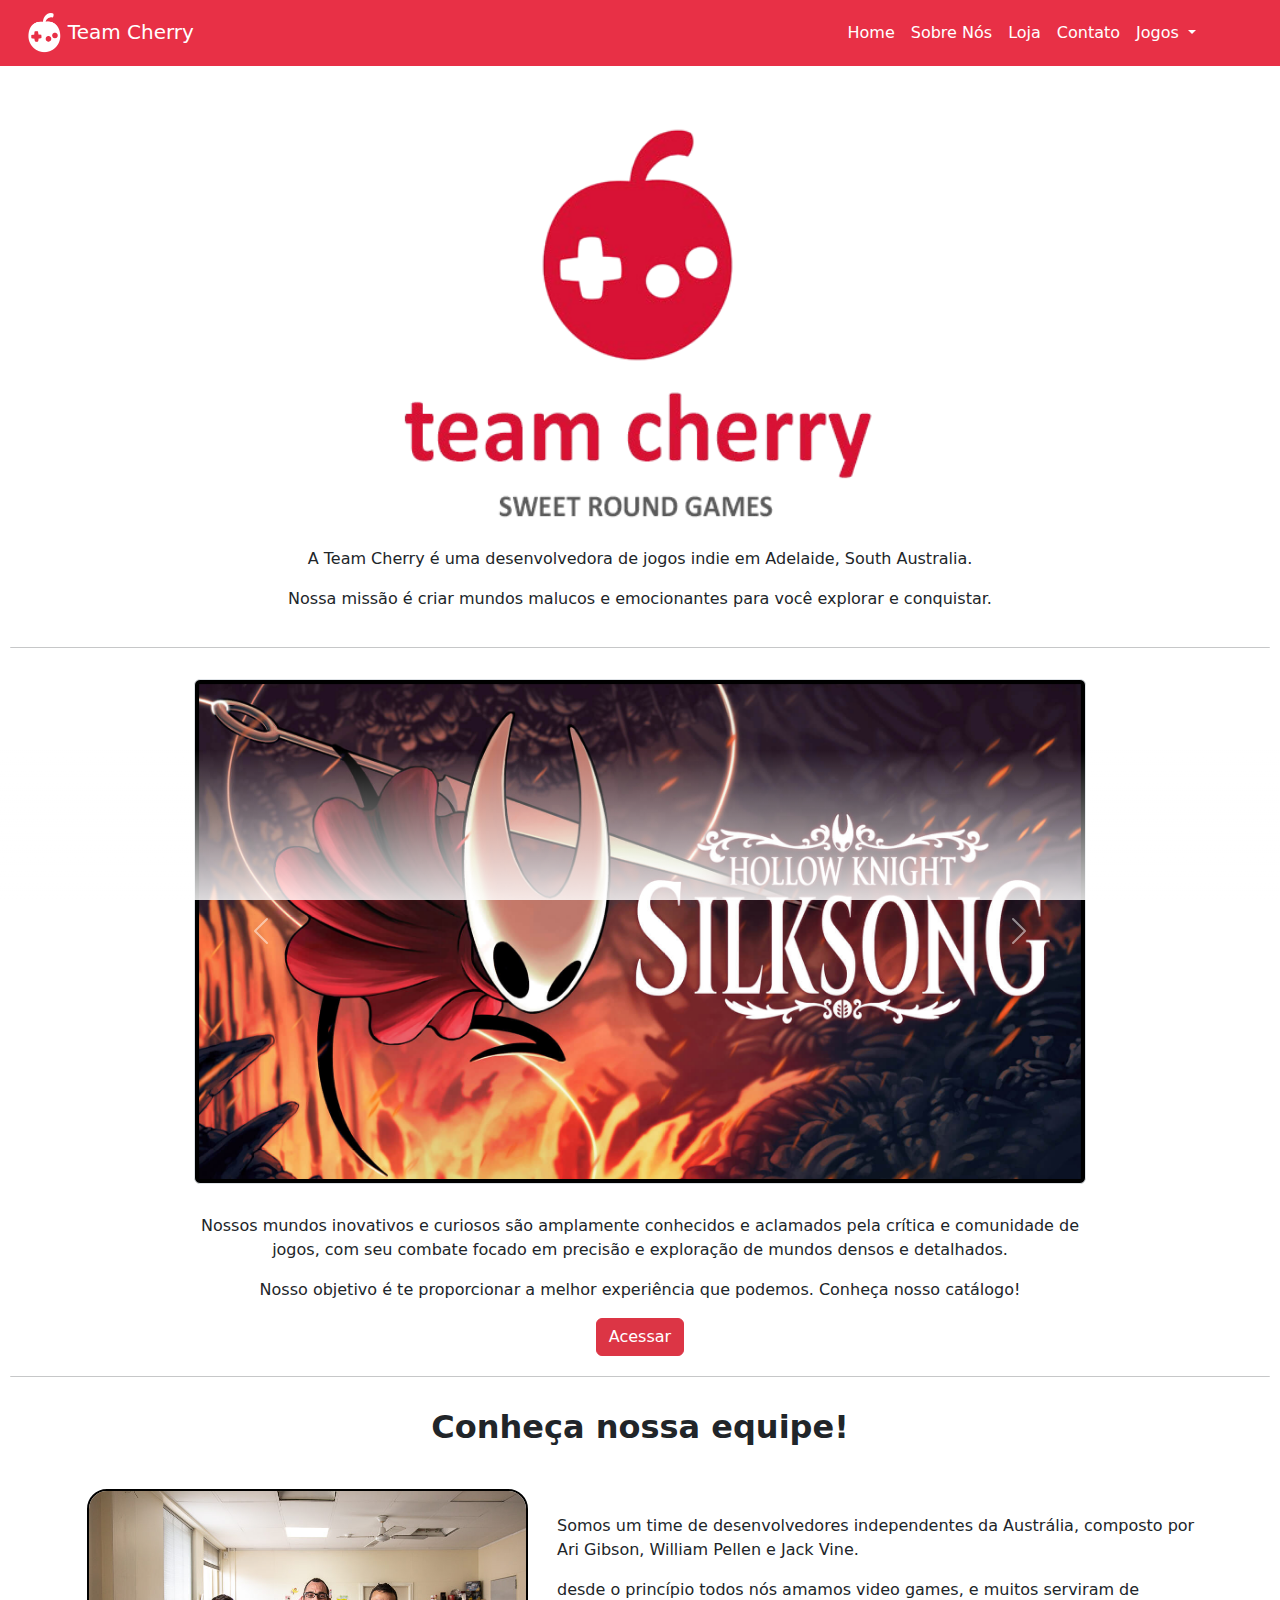
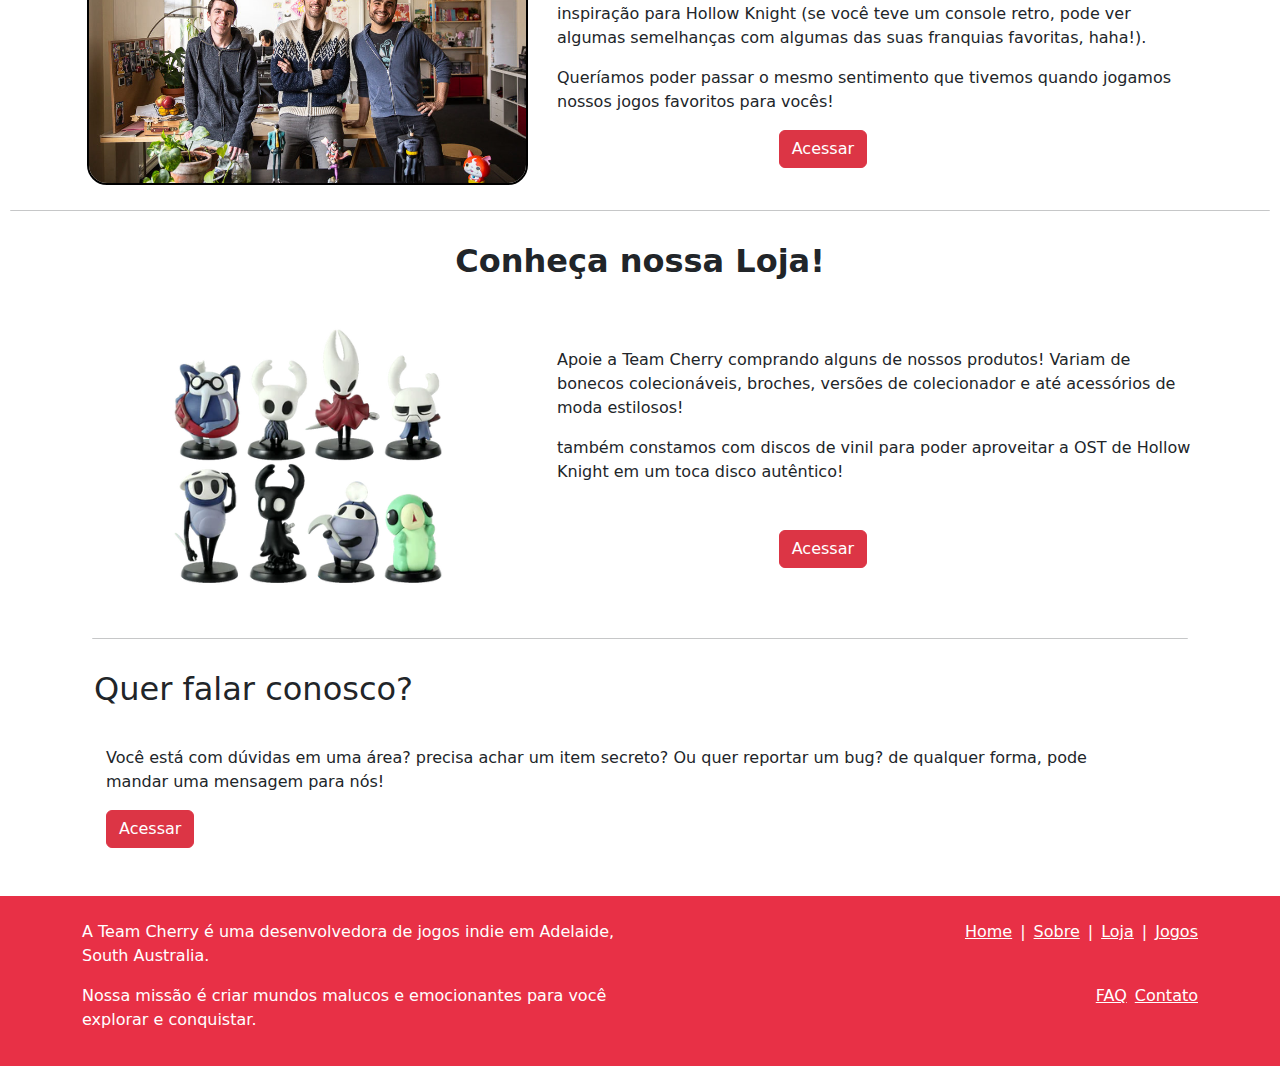
<file: index.html>
<!DOCTYPE html>
<html lang="pt-br">

<head>
    <meta charset="UTF-8">
    <meta name="viewport" content="width=device-width, initial-scale=1.0">
    <title>Document</title>
    <link rel="stylesheet" href="css/bootstrap.min.css">
    <link rel="stylesheet" href="css/style.css">
    <link rel="icon" type="image/png" href="img/cereja-removebg-preview.png">
</head>

<body>
    <script src="js/nav.js"></script>
    <div class="container">
        <div class="row">
            <div class="col">
                <img class="titulo" src="img/logo_team-cherry.png" alt="">
            </div>
        </div>
        <div class="row text-center">
            <div class="col">
                <p>A Team Cherry é uma desenvolvedora de jogos indie em Adelaide, South Australia.</p>
            </div>
        </div>
        <div class="row text-center">
            <div class="col">
                <p>Nossa missão é criar mundos malucos e emocionantes para você explorar e conquistar.</p>
            </div>
        </div>
    </div>
    <hr class="linha">
    <div class="container conteudo">
        <div class="row">
            <div class="col" style="display: flex;  justify-content: center;">
                <div id="carouselExampleCaptions" style="width: 80%; background-color: black;" class="carousel slide img-thumbnail " data-bs-ride="carousel">
                        <div class="carousel-inner">
                            <div class="carousel-item img-fluid active carimg" data-bs-interval="2000">
                            <img src="img/Hollow-Knigh-Silksong.jpg"  style="max-height: 495px; width: auto;" class="d-block w-100 carImg" alt="...">
                            </div>
                            <div class="carousel-item img-fluid carimg" data-bs-interval="2000">
                            <img src="img/Hollow_knight_lifeblood.jpg" style="max-height: 495px; width: auto;" class="d-block w-100 carImg" alt="...">
                            </div>
                            <div class="carousel-item img-fluid carimg" data-bs-interval="2000">
                            <img src="img/poster_Hungry.webp" style="max-height: 495px; width: auto;" class="d-block w-100 carImg" alt="...">
                            </div>
                        </div>
                        <button class="carousel-control-prev" type="button" data-bs-target="#carouselExampleCaptions" data-bs-slide="prev">
                            <span class="carousel-control-prev-icon" aria-hidden="true"></span>
                            <span class="visually-hidden">Previous</span>
                        </button>
                        <button class="carousel-control-next" type="button" data-bs-target="#carouselExampleCaptions" data-bs-slide="next">
                            <span class="carousel-control-next-icon" aria-hidden="true"></span>
                            <span class="visually-hidden">Next</span>
                        </button>
                    </div>
            </div>
        </div>
        <div style="display: flex;  justify-content: center;" class="row text-center conteudo">
            <div class="col-md-10" style="border: 2px, white;">
                <p>Nossos mundos inovativos e curiosos são amplamente conhecidos e aclamados pela crítica e comunidade de jogos, com seu combate focado em precisão e exploração de mundos densos e detalhados.</p>
                <p>Nosso objetivo é te proporcionar a melhor experiência que podemos. Conheça nosso catálogo!</p>
            </div>
        </div>
        <div class="row">
            <div class="col d-flex align-items-center " style="display: flex;  justify-content: center;">
                <a class="btn btn-danger" href="jogos.html" role="button" style="max-height: 40px;">Acessar</a>
            </div>
        </div>
    </div>
    <hr class="linha">
    <div class="container conteudo">
        <div class="row">
            <div class="col" style="display: flex;  justify-content: center;">
                <h2><b>Conheça nossa equipe!</b></h2>
            </div>
        </div>
        <div class="row conteudo" style="display: flex;  justify-content: center;">
            <div class="col-md-5 d-flex align-items-center" style="display: flex;  justify-content: center;">
                <img src="img/the_team.jpg" class="imagem bubble img-fluid" style="width: 100%; height: auto;" alt="">
            </div>
            <div class="col container">
                <div class="row">
                    <div class="col align-items-center conteudo">
                        <p>Somos um time de desenvolvedores independentes da Austrália, composto por Ari Gibson, William Pellen e Jack Vine.</p>
                        <p>desde o princípio todos nós amamos video games, e muitos serviram de inspiração para Hollow Knight (se você teve um console retro, pode ver algumas semelhanças com algumas das suas franquias favoritas, haha!).</p>
                        <p>Queríamos poder passar o mesmo sentimento que tivemos quando jogamos nossos jogos favoritos para vocês!</p>
                    </div> 
                </div>
                <div class="row">
                    <div class="col"></div>
                    <div class="col d-flex align-items-center">
                    <a class="btn btn-danger" href="sobre.html" role="button" style="max-height: 40px;">Acessar</a></div>
                    <div class="col"></div>
                </div>
            </div>
        </div>
    </div>
    <hr class="linha">
    <div class="container conteudo">
        <div class="row">
            <div class="col" style="display: flex;  justify-content: center;">
                <h2><b>Conheça nossa Loja!</b></h2>
            </div>
        </div>
        <div class="row conteudo" style="display: flex;  justify-content: center;">
            <div class="col-md-5 d-flex align-items-center" style="display: flex;  justify-content: center;">
                <img src="img/BONEQUINHOS.webp" class="img-fluid" style="max-height: 300px; width: auto;" alt="">
            </div>
            <div class="col container">
                <div class="row">
                    <div class="col align-items-center conteudo">
                        <p>Apoie a Team Cherry comprando alguns de nossos produtos! Variam de bonecos colecionáveis, broches, versões de colecionador e até acessórios de moda estilosos!</p>
                        <p>também constamos com discos de vinil para poder aproveitar a OST de Hollow Knight em um toca disco autêntico!</p>
                    </div> 
                </div>
                <div class="row align-items-center conteudo">
                    <div class="col"></div>
                    <div class="col d-flex align-items-center">
                        <a class="btn btn-danger" href="loja.html" role="button" style="max-height: 40px;">Acessar</a>
                    </div>
                    <div class="col"></div>
                </div>
            </div>
        </div>
        <hr class="linha">
        <div class="conteudo container mb-5">
            <div class="row conteudo d-flex align-items-center"><h2>Quer falar conosco?</h2></div>
            <div class="row container">
                <div class="row mb-3">
                    <div class="col align-items-center conteudo">Você está com dúvidas em uma área? precisa achar um item secreto? Ou quer reportar um bug? de qualquer forma, pode mandar uma mensagem para nós!</div>
                </div>
                <div class="row">
                    <div class="col d-flex align-items-center">
                        <a class="btn btn-danger" href="dados.html" role="button" style="max-height: 40px;">Acessar</a>
                    </div>
                </div>
            </div>
        </div>
    </div>
    <div class="fadis"></div>
    <script src="js/footer.js"></script>
    <script src="js/bootstrap.bundle.min.js"></script>
</body>
</html>
</file>
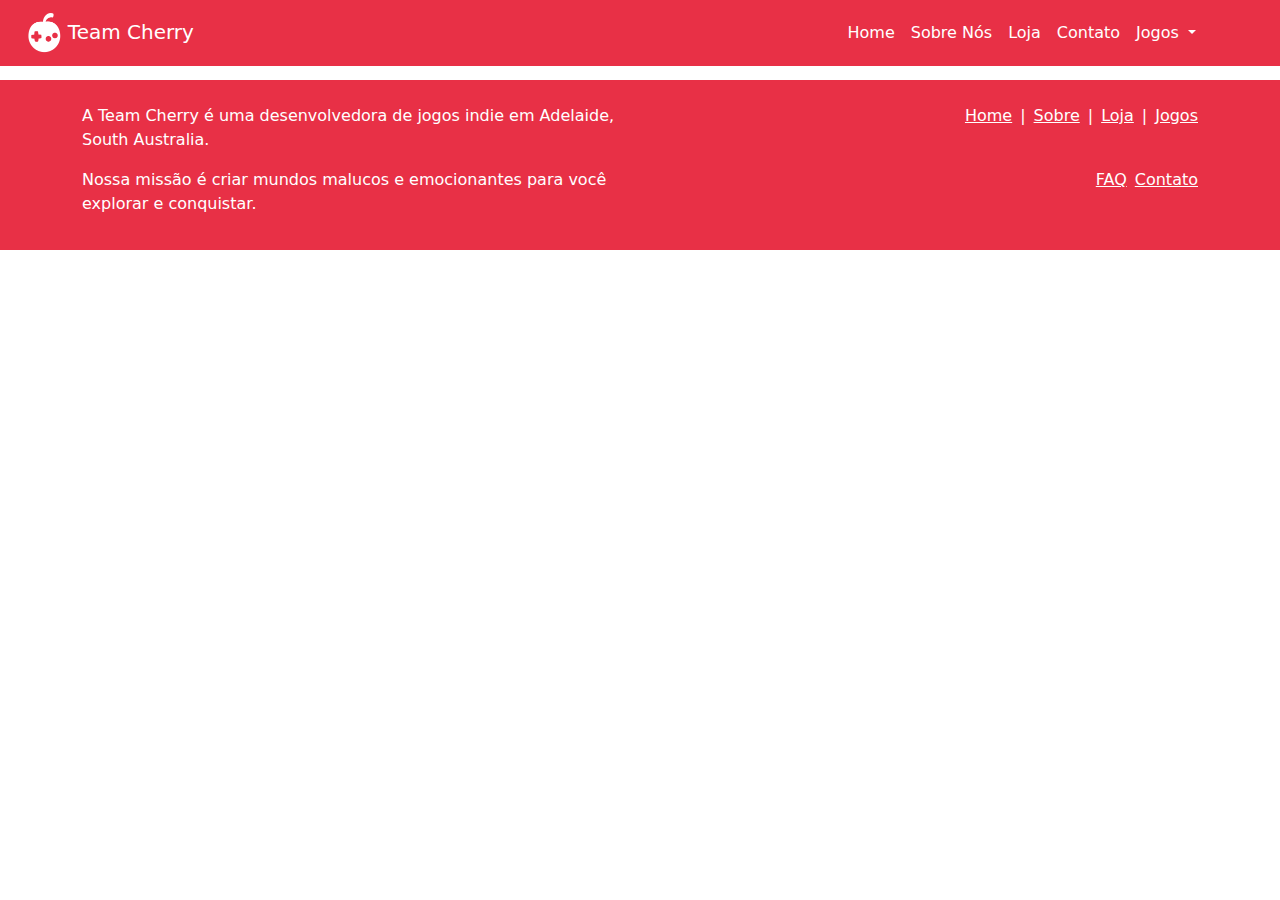
<file: faq.html>
<!DOCTYPE html>
<html lang="pt-br">

    <head>
        <meta charset="UTF-8">
        <meta name="viewport" content="width=device-width, initial-scale=1.0">
        <title>Document</title>
        <link rel="stylesheet" href="css/bootstrap.min.css">
        <link rel="stylesheet" href="css/style.css">
        <link rel="icon" type="image/png" href="img/cereja-removebg-preview.png">
    </head>

    <body>
        <script src="js/nav.js"></script>
        <script src="js/footer.js"></script>
        <script src="js/bootstrap.bundle.min.js"></script>
    </body>
</html>
</file>
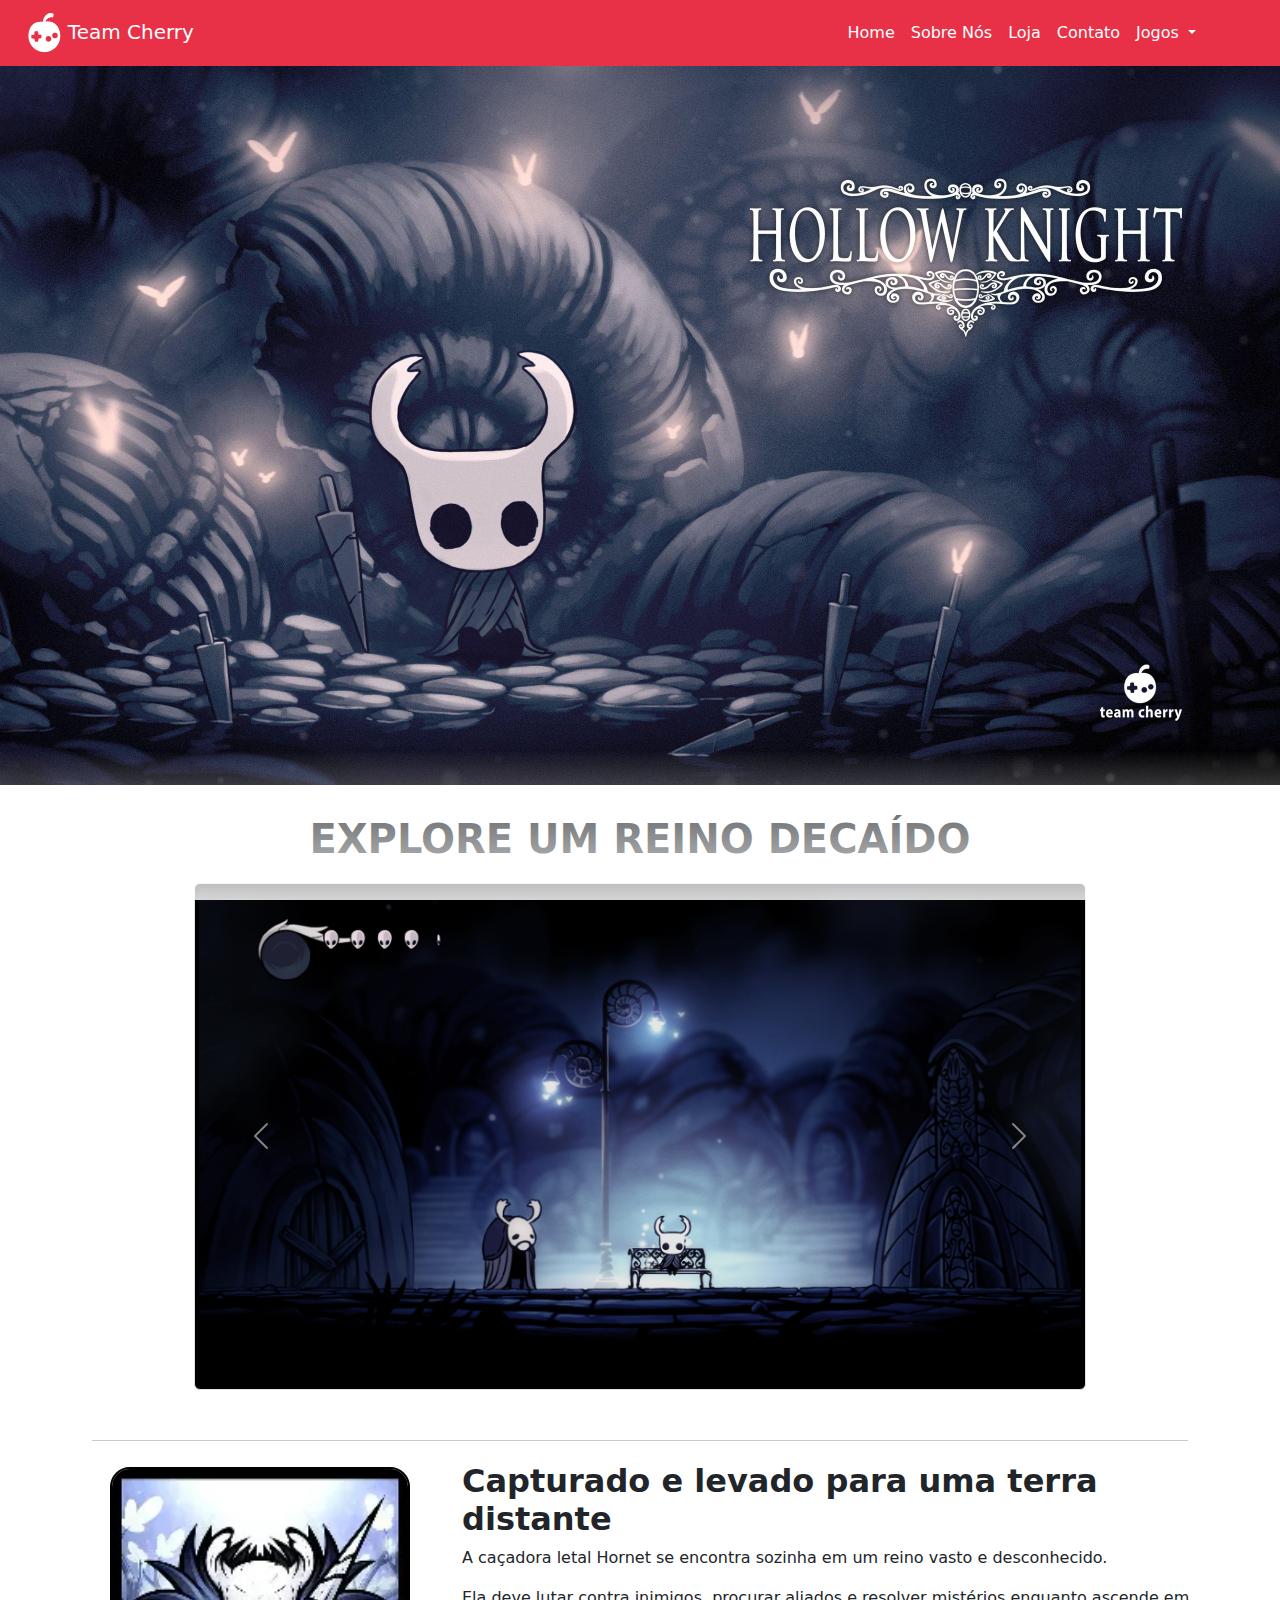
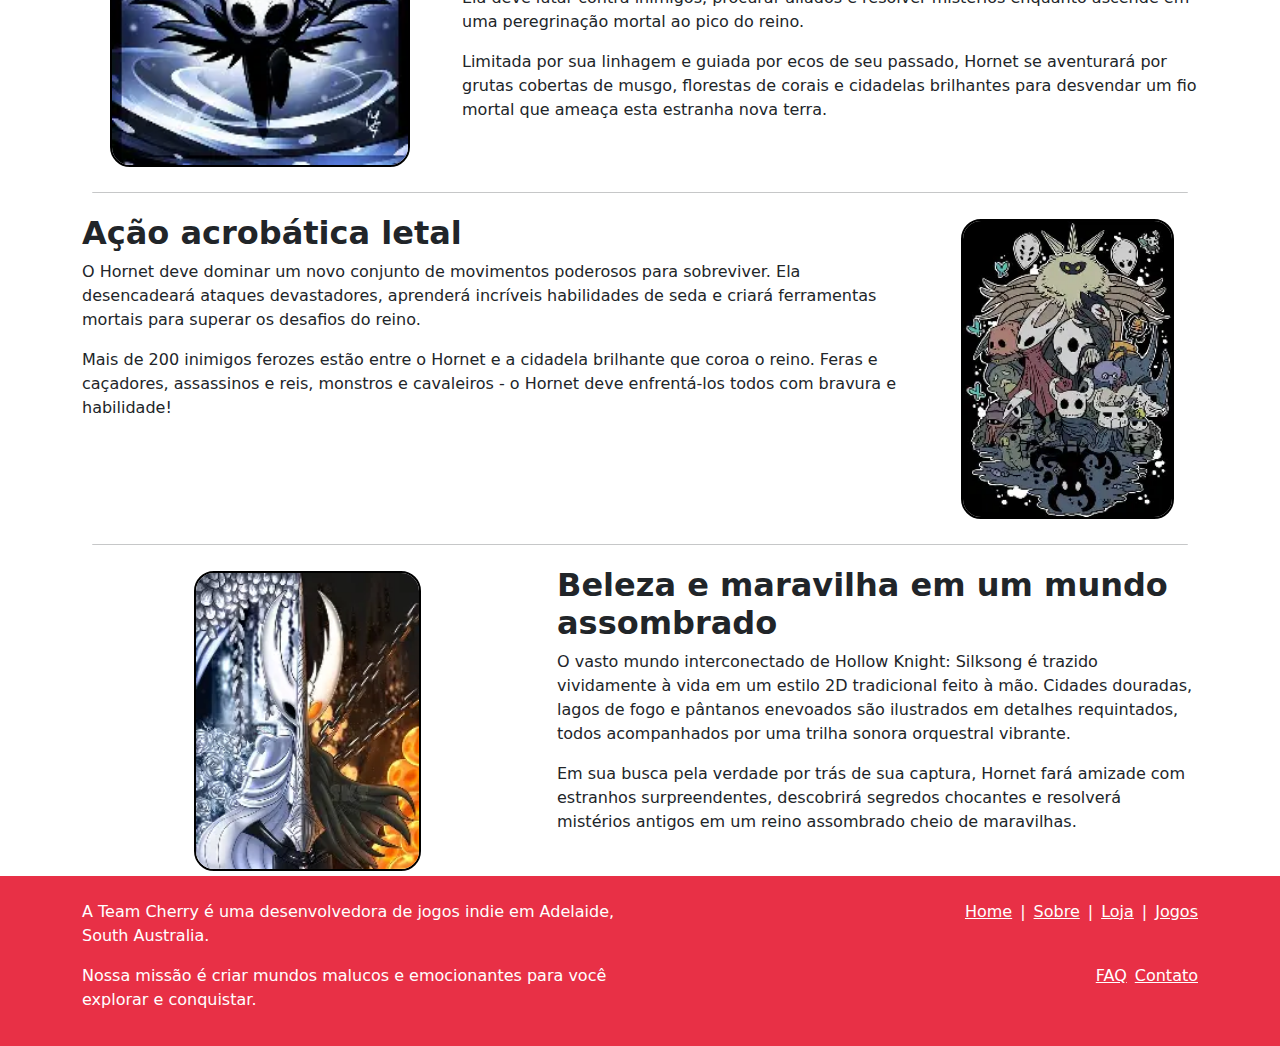
<file: hk.html>
<!DOCTYPE html>
<html lang="pt-br">
    <head>
        <style>
            body
            {
                overflow-x: none;
            }
        </style>
        <meta charset="UTF-8">
        <meta name="viewport" content="width=device-width, initial-scale=1.0">
        <title>Jogos</title>
        <link rel="stylesheet" href="css/bootstrap.min.css">
        <link rel="stylesheet" href="css/style.css">
        <link rel="icon" type="image/png" href="img/cereja-removebg-preview.png">
    </head>
    <body>
        <script src="js/nav.js"></script>
            <img class="img-fluid poster" src="img/Hollow_knight_lifeblood.jpg" alt="Personagem com chifres e uma capa vermelha sobre uma pedra">
        <div class="container conteudo">
            <div class="row">
                <div class="col" style="display: flex;  justify-content: center;"><h1><b>EXPLORE UM REINO DECAÍDO</b></h1></div>
            </div>
            <div class="row">
                <div class="col" style="display: flex;  justify-content: center;">
                    <div id="carouselExampleCaptions" style="width: 80%; background-color: black;" class="carousel slide img-thumbnail " data-bs-ride="carousel">
                        <div class="carousel-inner">
                            <div class="carousel-item img-fluid active carimg" data-bs-interval="2000">
                            <img src="img/descansando_hk.webp" class="d-block w-100" alt="...">
                            </div>
                            <div class="carousel-item img-fluid carimg" data-bs-interval="2000">
                            <img src="img/lago_HK.webp" class="d-block w-100" alt="...">
                            </div>
                            <div class="carousel-item img-fluid carimg" data-bs-interval="2000">
                            <img src="img/grimm_hk.webp" class="d-block w-100" alt="...">
                            </div>
                        </div>
                        <button class="carousel-control-prev" type="button" data-bs-target="#carouselExampleCaptions" data-bs-slide="prev">
                            <span class="carousel-control-prev-icon" aria-hidden="true"></span>
                            <span class="visually-hidden">Previous</span>
                        </button>
                        <button class="carousel-control-next" type="button" data-bs-target="#carouselExampleCaptions" data-bs-slide="next">
                            <span class="carousel-control-next-icon" aria-hidden="true"></span>
                            <span class="visually-hidden">Next</span>
                        </button>
                    </div>
                </div>
            </div>
        </div>
        <div class="container conteudo">
            <div class="row">
                <div class="col"><hr class="linha"></div>
            </div>
            <div class="row">
                <div class="col-md-4 " style="display: flex;  justify-content: center; height: 100%;">
                    <img class="img-fluid imagem bubble" src="img/imagem_hk_1.webp" alt="">
                </div>
                <div class="col" style="height: 100%;">
                    <h2><b>Capturado e levado para uma terra distante</b></h2>
                    <p>A caçadora letal Hornet se encontra sozinha em um reino vasto e desconhecido.</p>
                    <p>Ela deve lutar contra inimigos, procurar aliados e resolver mistérios enquanto ascende em uma peregrinação mortal ao pico do reino.</p>
                    <p>Limitada por sua linhagem e guiada por ecos de seu passado, Hornet se aventurará por grutas cobertas de musgo, florestas de corais e cidadelas brilhantes para desvendar um fio mortal que ameaça esta estranha nova terra.</p>
                </div>
            </div>
            <div class="row">
                <div class="col"><hr class="linha"></div>
            </div>
            <div class="row">
                <div class="col">
                    <h2><b>Ação acrobática letal</b></h2>
                    <p>O Hornet deve dominar um novo conjunto de movimentos poderosos para sobreviver. Ela desencadeará ataques devastadores, aprenderá incríveis habilidades de seda e criará ferramentas mortais para superar os desafios do reino.</p>
                    <p>Mais de 200 inimigos ferozes estão entre o Hornet e a cidadela brilhante que coroa o reino. Feras e caçadores, assassinos e reis, monstros e cavaleiros - o Hornet deve enfrentá-los todos com bravura e habilidade!</p>
                </div>
                <div class="col-md-3" style="display: flex;  justify-content: center; height: 100%;">
                    <img class="img-fluid imagem bubble" src="img/imagem_hk_2.webp" alt="">
                </div>
            </div>
            <div class="row">
                <div class="col"><hr class="linha"></div>
            </div>
            <div class="row">
                <div class="col-md-5" style="display: flex;  justify-content: center; height: 100%;">
                    <img class="img-fluid imagem bubble" src="img/imagem_hk_3.webp" alt="">
                </div>
                <div class="col">
                    <h2><b>Beleza e maravilha em um mundo assombrado</b></h2>
                    <p>O vasto mundo interconectado de Hollow Knight: Silksong é trazido vividamente à vida em um estilo 2D tradicional feito à mão. Cidades douradas, lagos de fogo e pântanos enevoados são ilustrados em detalhes requintados, todos acompanhados por uma trilha sonora orquestral vibrante.</p>
                    <p>Em sua busca pela verdade por trás de sua captura, Hornet fará amizade com estranhos surpreendentes, descobrirá segredos chocantes e resolverá mistérios antigos em um reino assombrado cheio de maravilhas.</p>
                </div>
            </div>
        </div>
        <div class="fadis"></div>
        <script src="js/footer.js"></script>
        <script src="https://cdn.jsdelivr.net/npm/bootstrap@5.3.2/dist/js/bootstrap.bundle.min.js"></script>
        <script src="js/bootstrap.bundle.min.js"></script>
</html>
</file>
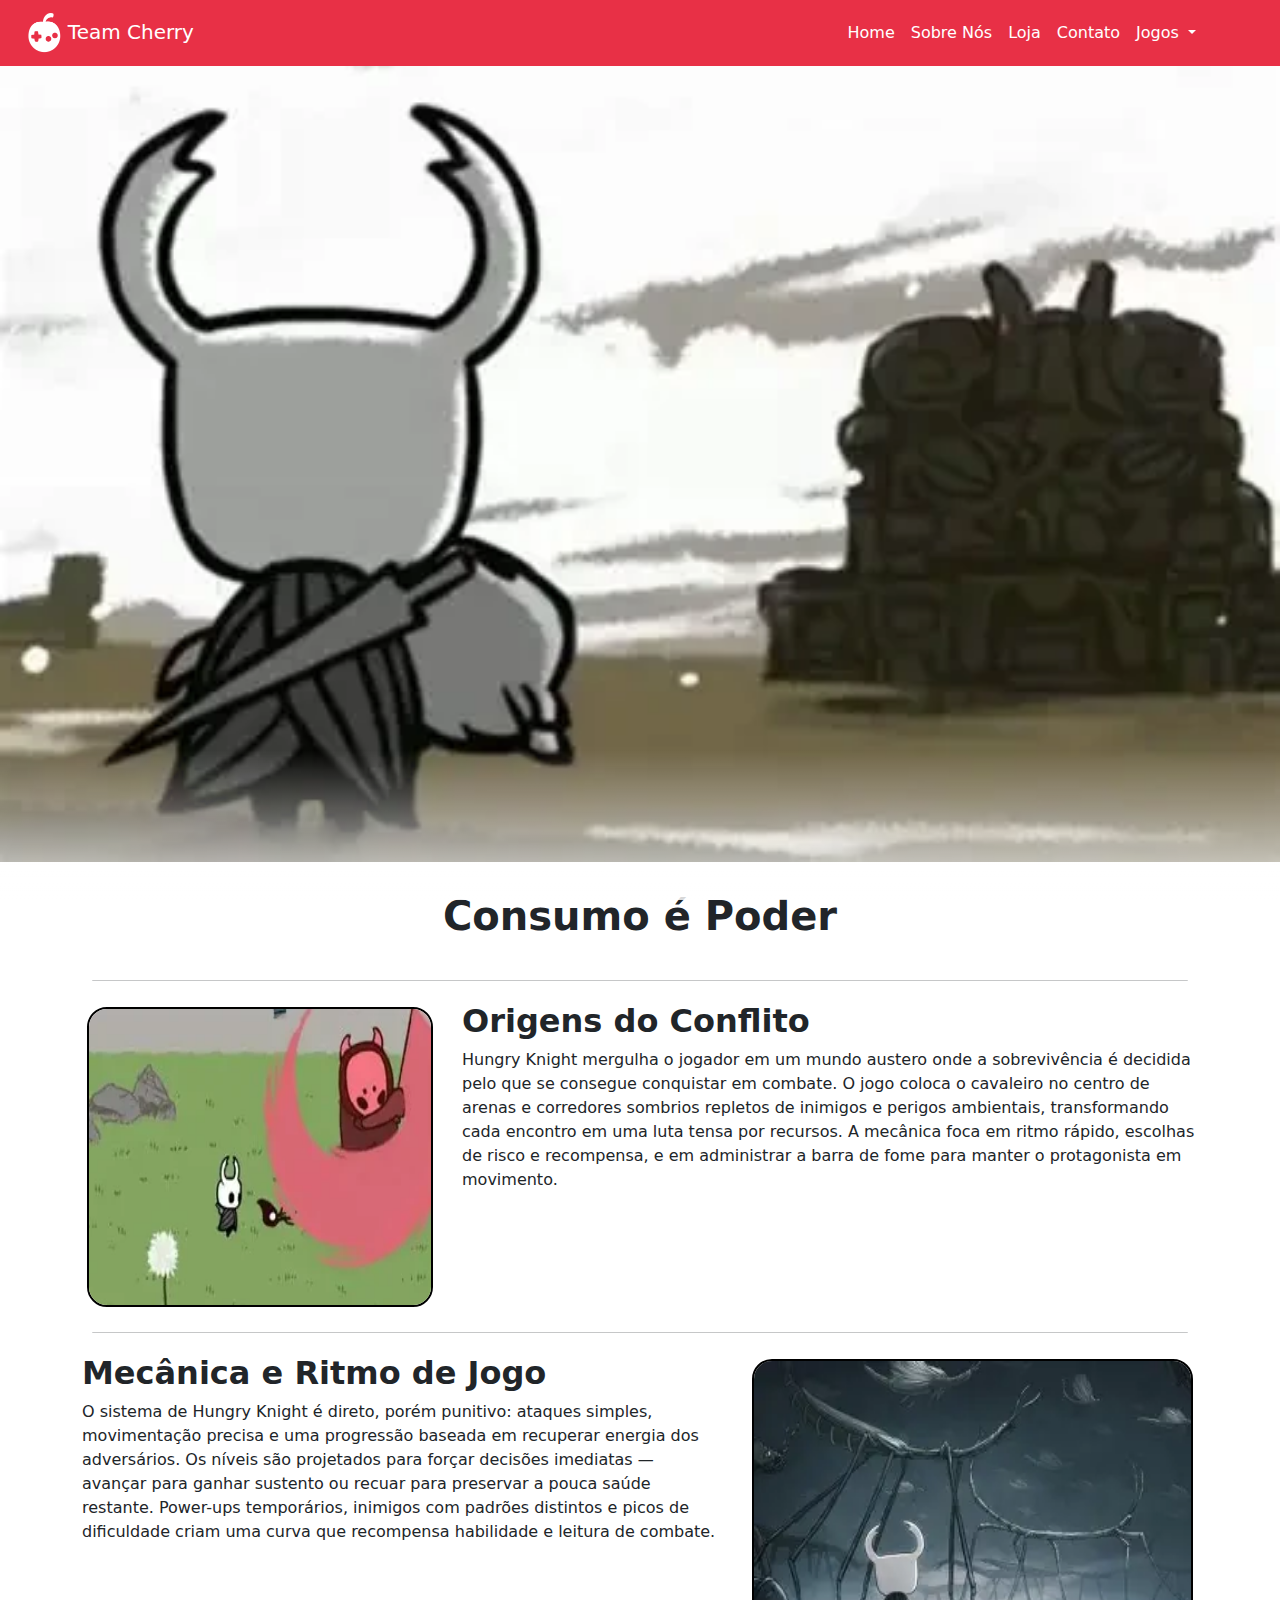
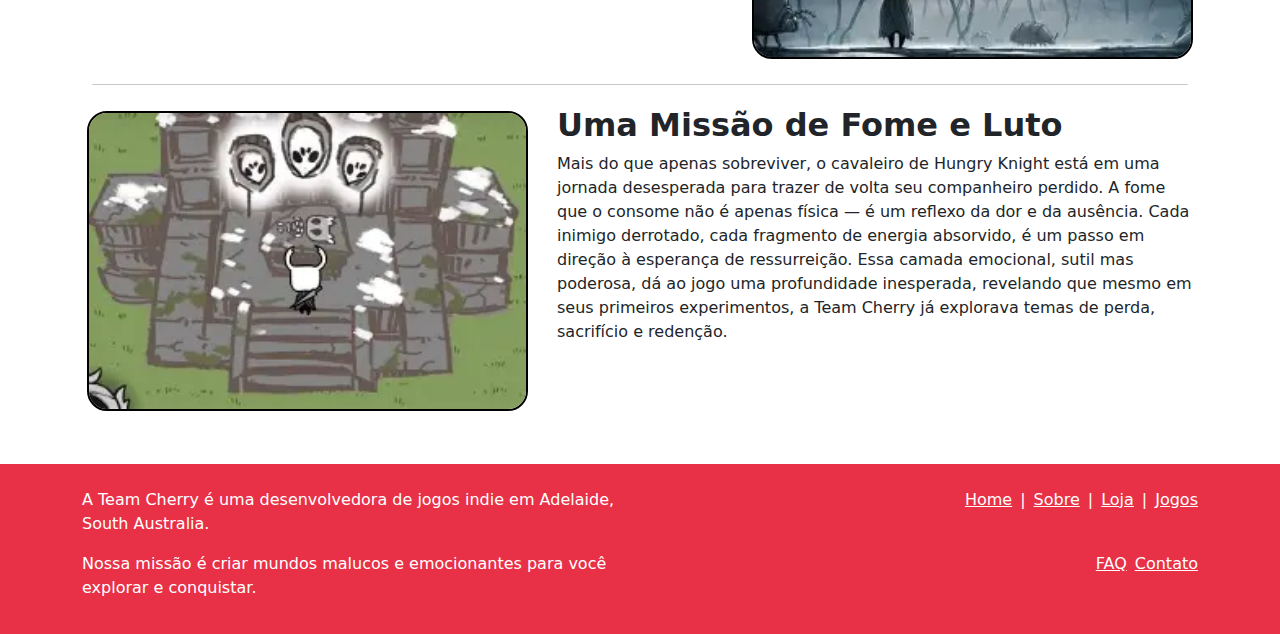
<file: hungry.html>
<!DOCTYPE html>
<html lang="pt-br">
    <head>
        <style>
            body
            {
                overflow-x: none;
            }
        </style>
        <meta charset="UTF-8">
        <meta name="viewport" content="width=device-width, initial-scale=1.0">
        <title>Jogos</title>
        <link rel="stylesheet" href="css/bootstrap.min.css">
        <link rel="stylesheet" href="css/style.css">
        <link rel="icon" type="image/png" href="img/cereja-removebg-preview.png">
    </head>
    <body>
        <script src="js/nav.js"></script>
            <img class="img-fluid poster" src="img/poster_Hungry.webp" style="width: 100%; height: auto;" alt="Personagem com chifres e uma capa vermelha sobre uma pedra">
        <div class="container conteudo">
            <div class="row">
                <div class="col" style="display: flex;  justify-content: center;"><h1><b>Consumo é Poder</b></h1></div>
            </div>
            <div class="row">
                <div class="col"><hr class="linha"></div>
            </div>
            <div class="row">
                <div class="col-md-4 " style="display: flex;  justify-content: center; height: 100%;">
                    <img class="img-fluid imagem bubble" src="img/HUNGRY_1.webp" alt="">
                </div>
                <div class="col" style="height: 100%;">
                    <h2><b>Origens do Conflito</b></h2>
                    <p>Hungry Knight mergulha o jogador em um mundo austero onde a sobrevivência é decidida pelo que se consegue conquistar em combate. O jogo coloca o cavaleiro no centro de arenas e corredores sombrios repletos de inimigos e perigos ambientais, transformando cada encontro em uma luta tensa por recursos. A mecânica foca em ritmo rápido, escolhas de risco e recompensa, e em administrar a barra de fome para manter o protagonista em movimento.</p>
                </div>
            </div>
            <div class="row">
                <div class="col"><hr class="linha"></div>
            </div>
            <div class="row">
                <div class="col">
                    <h2><b>Mecânica e Ritmo de Jogo</b></h2>
                    <p>O sistema de Hungry Knight é direto, porém punitivo: ataques simples, movimentação precisa e uma progressão baseada em recuperar energia dos adversários. Os níveis são projetados para forçar decisões imediatas — avançar para ganhar sustento ou recuar para preservar a pouca saúde restante. Power-ups temporários, inimigos com padrões distintos e picos de dificuldade criam uma curva que recompensa habilidade e leitura de combate.</p>
                </div>
                <div class="col-md-5" style="display: flex;  justify-content: center; height: 100%;">
                    <img class="img-fluid imagem bubble" src="img/HUNGRY_2.webp" alt="">
                </div>
            </div>
            <div class="row">
                <div class="col"><hr class="linha"></div>
            </div>
            <div class="row mb-5">
                <div class="col-md-5" style="display: flex;  justify-content: center; height: 100%;">
                    <img class="img-fluid imagem bubble" src="img/HUNGRY_3.webp" alt="">
                </div>
                <div class="col">
                    <h2><b>Uma Missão de Fome e Luto</b></h2>
                    <p>Mais do que apenas sobreviver, o cavaleiro de Hungry Knight está em uma jornada desesperada para trazer de volta seu companheiro perdido. A fome que o consome não é apenas física — é um reflexo da dor e da ausência. Cada inimigo derrotado, cada fragmento de energia absorvido, é um passo em direção à esperança de ressurreição. Essa camada emocional, sutil mas poderosa, dá ao jogo uma profundidade inesperada, revelando que mesmo em seus primeiros experimentos, a Team Cherry já explorava temas de perda, sacrifício e redenção.</p>
                </div>
            </div>
        </div>
        <div class="fadis"></div>
        <script src="js/footer.js"></script>
        <script src="js/bootstrap.bundle.min.js"></script>
</html>
</file>
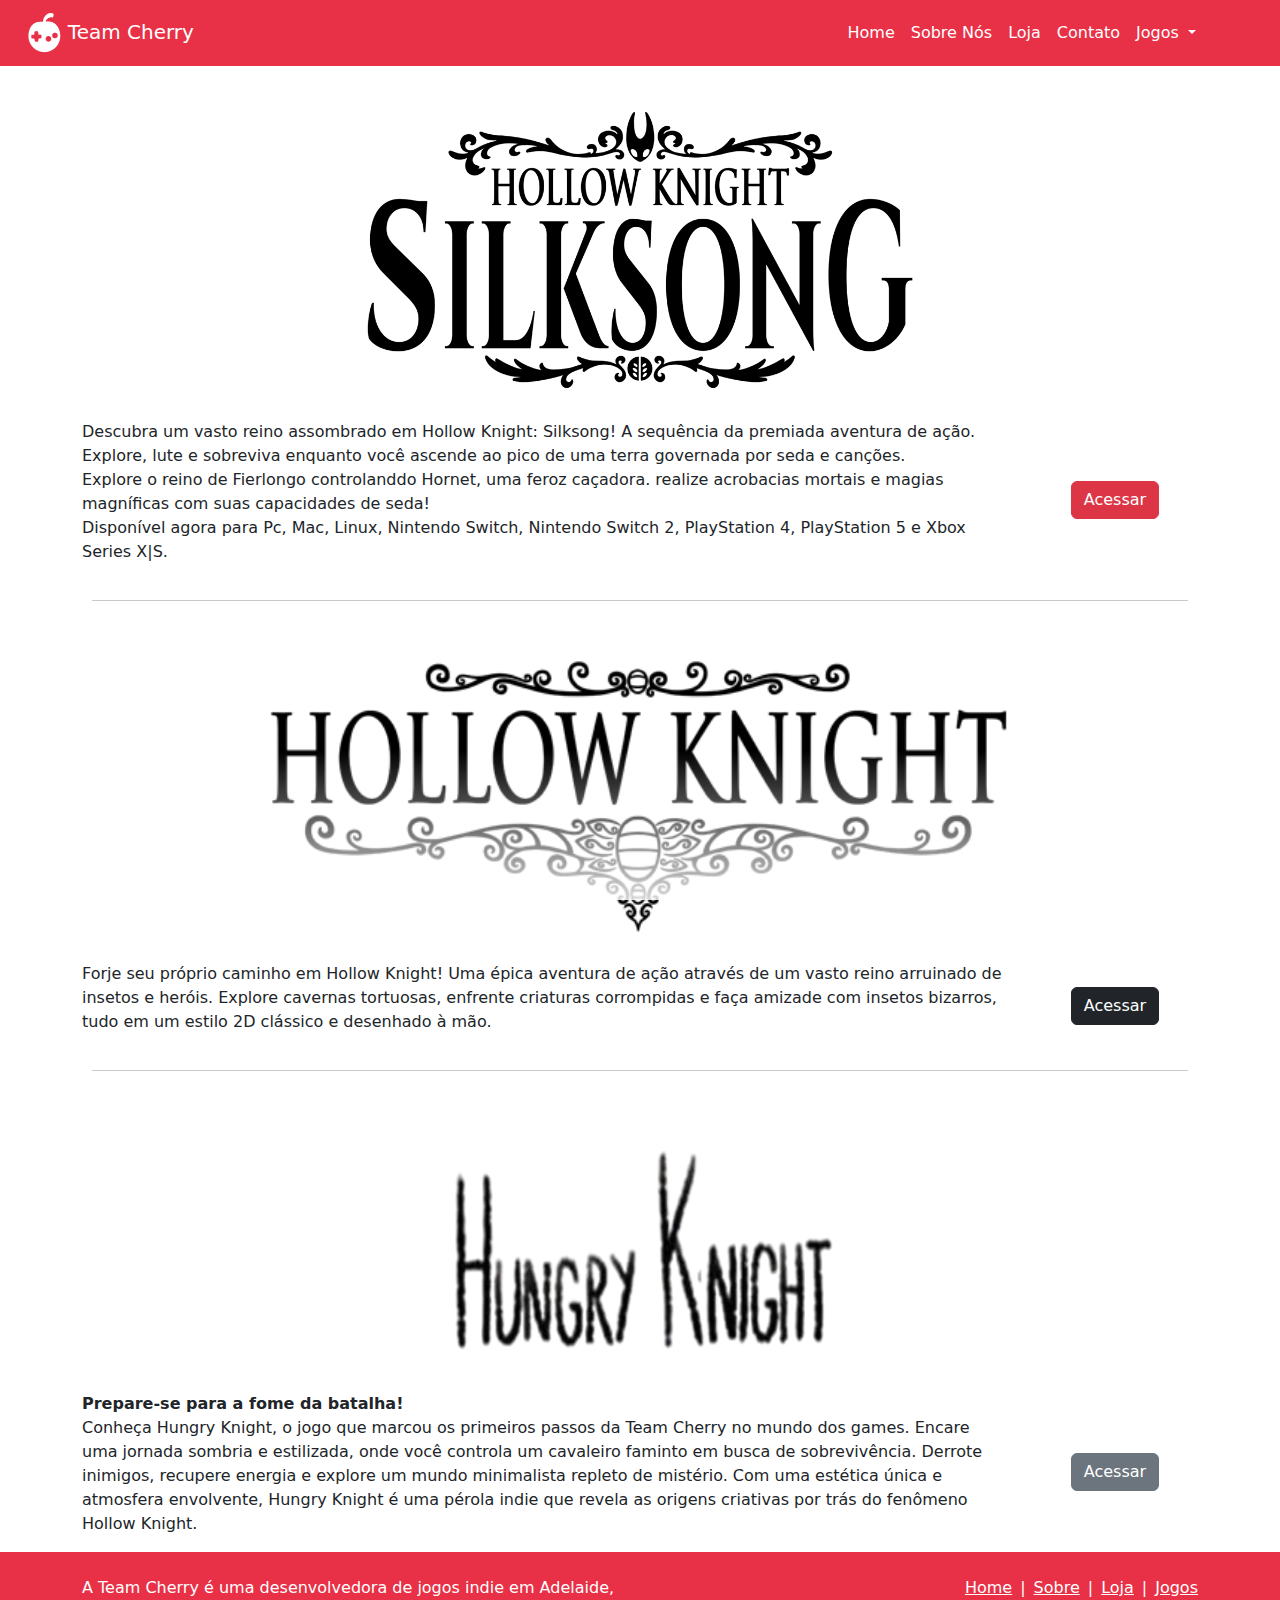
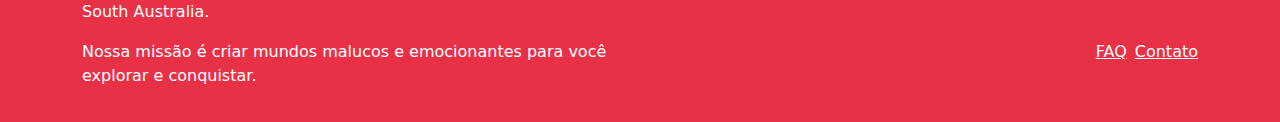
<file: jogos.html>
<!DOCTYPE html>
<html lang="pt-br">

<head>
    <style>
        body
        {
            overflow-x: none;
        }
    </style>
    <meta charset="UTF-8">
    <meta name="viewport" content="width=device-width, initial-scale=1.0">
    <title>Jogos</title>
    <link rel="stylesheet" href="css/bootstrap.min.css">
    <link rel="stylesheet" href="css/style.css">
    <link rel="icon" type="image/png" href="img/cereja-removebg-preview.png">
</head>
<body>
    <script src="js/nav.js"></script>
    <div class="container">
        <div class="row">
            <div class="col" style="display: flex; justify-content: center;">
                <img class="imagem img-fluid" style="max-height:300px;" src="img/titulo_SS_preto.png" alt="Personagem com chifres e uma capa vermelha sobre uma pedra">
            </div>
        </div>
        <div class="row">
            <div class="col-md-10" style="display: flex;  justify-content: center;">
                <p>Descubra um vasto reino assombrado em Hollow Knight: Silksong! A sequência da premiada aventura de ação. Explore, lute e sobreviva enquanto você ascende ao pico de uma terra governada por seda e canções. <br>Explore o reino de Fierlongo controlanddo Hornet, uma feroz caçadora. realize acrobacias mortais e magias magníficas com suas capacidades de seda!<br>Disponível agora para Pc, Mac, Linux, Nintendo Switch, Nintendo Switch 2, PlayStation 4, PlayStation 5 e Xbox Series X|S.</p>
            </div>
            <div class="col d-flex align-items-center" style="display: flex;  justify-content: center;">
                <a class="btn btn-danger" href="silksong.html" role="button" style="max-height: 40px;">Acessar</a>
            </div>
        </div>
        <div class="row">
            <div class="col">
                <hr class="linha">
            </div>
        </div>
    </div>
    <div class="container">
        <div class="row">
            <div class="col" style="display: flex; justify-content: center;">
                <img class="imagem img-fluid" style="max-height:300px;" src="img/titulo_HK_preto.webp" alt="Personagem com chifres e uma capa vermelha sobre uma pedra">
            </div>
        </div>
        <div class="row">
            <div class="col-md-10" style="display: flex;  justify-content: center;">
                <p>Forje seu próprio caminho em Hollow Knight! Uma épica aventura de ação através de um vasto reino arruinado de insetos e heróis. Explore cavernas tortuosas, enfrente criaturas corrompidas e faça amizade com insetos bizarros, tudo em um estilo 2D clássico e desenhado à mão.</p>
            </div>
            <div class="col d-flex align-items-center" style="display: flex;  justify-content: center;">
                <a class="btn btn-dark" href="hk.html" role="button" style="max-height: 40px;">Acessar</a>
            </div>
        </div>
        <div class="row">
            <div class="col">
                <hr class="linha">
            </div>
        </div>
    </div>
    <div class="container">
        <div class="row">
            <div class="col" style="display: flex; justify-content: center;">
                <div class=" arredondado">
                    <img class="imagem img-fluid" style="max-height:300px;" src="img/titulo_hungry_preto.png" alt="Personagem com chifres e uma capa vermelha sobre uma pedra">
                </div>
            </div>
        </div>
        <div class="row">
            <div class="col-md-10" style="display: flex;  justify-content: center;">
                <p><b>Prepare-se para a fome da batalha!</b><br> Conheça Hungry Knight, o jogo que marcou os primeiros passos da Team Cherry no mundo dos games. Encare uma jornada sombria e estilizada, onde você controla um cavaleiro faminto em busca de sobrevivência. Derrote inimigos, recupere energia e explore um mundo minimalista repleto de mistério. Com uma estética única e atmosfera envolvente, Hungry Knight é uma pérola indie que revela as origens criativas por trás do fenômeno Hollow Knight.</p>
            </div>
            <div class="col d-flex align-items-center" style="display: flex;  justify-content: center;">
                <a class="btn btn-secondary" href="hungry.html" role="button" style="max-height: 40px;">Acessar</a>
            </div>
        </div>
    </div>
    <div class="fadis"></div>
    <script src="js/footer.js"></script>
    <script src="js/bootstrap.bundle.min.js"></script>
</body>

</html>
</file>
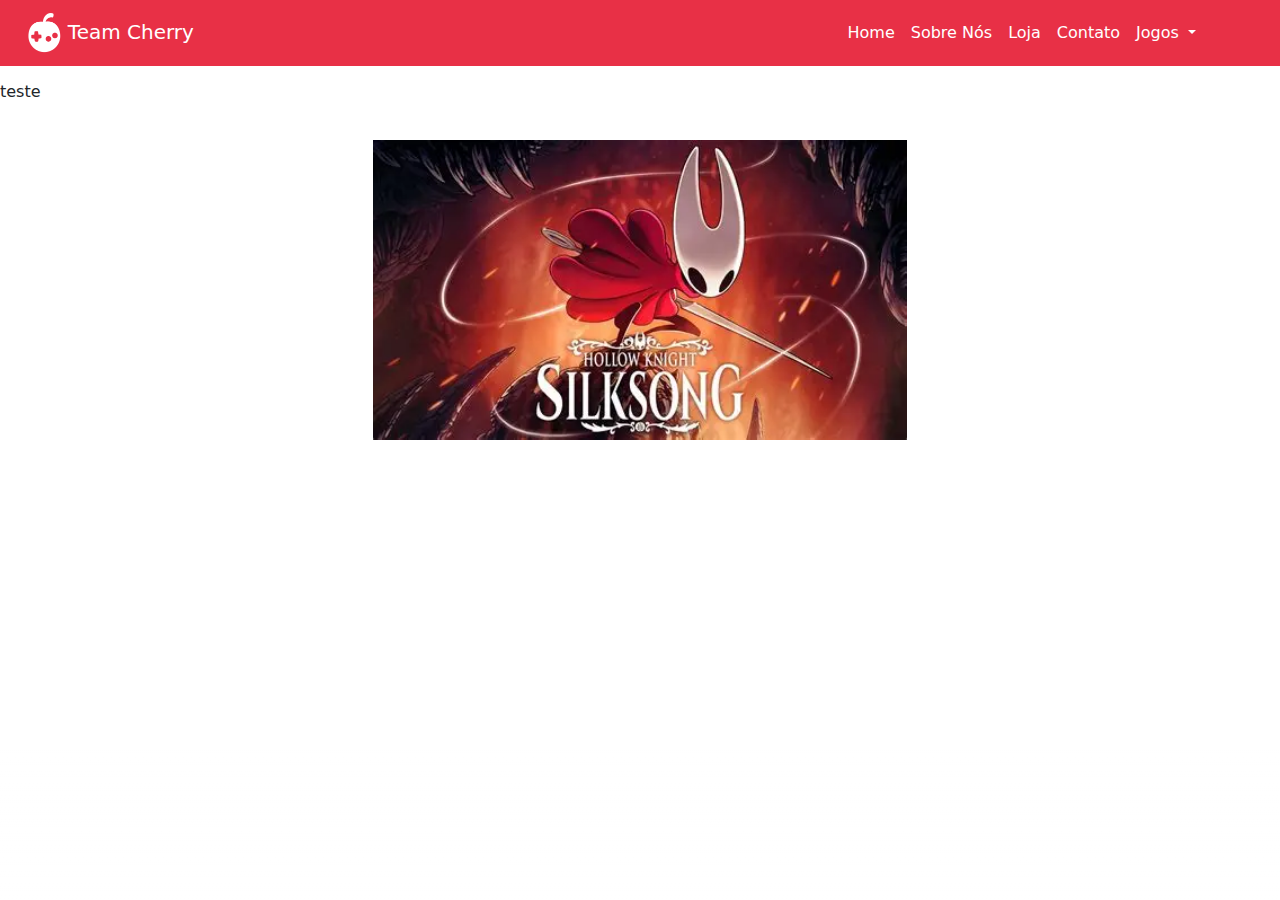
<file: silksong.html>
<!DOCTYPE html>
<html lang="pt-br">
    <head>
        <style>
            body
            {
                overflow-x: none;
            }
        </style>
        <meta charset="UTF-8">
        <meta name="viewport" content="width=device-width, initial-scale=1.0">
        <title>Jogos</title>
        <link rel="stylesheet" href="css/bootstrap.min.css">
        <link rel="stylesheet" href="css/style.css">
        <link rel="icon" type="image/png" href="img/cereja-removebg-preview.png">
    </head>
    <body>
        <script src="js/nav.js"></script>
        <p>teste</p>
        <div class="container">
        <div class="row">
            <div class="col" style="display: flex; justify-content: center;">
                <img class="imagem img-fluid" src="img/poster_SS.webp" alt="Personagem com chifres e uma capa vermelha sobre uma pedra">
            </div>
        </div>
        <div class="fadis"></div>
    </body>
</html>
</file>
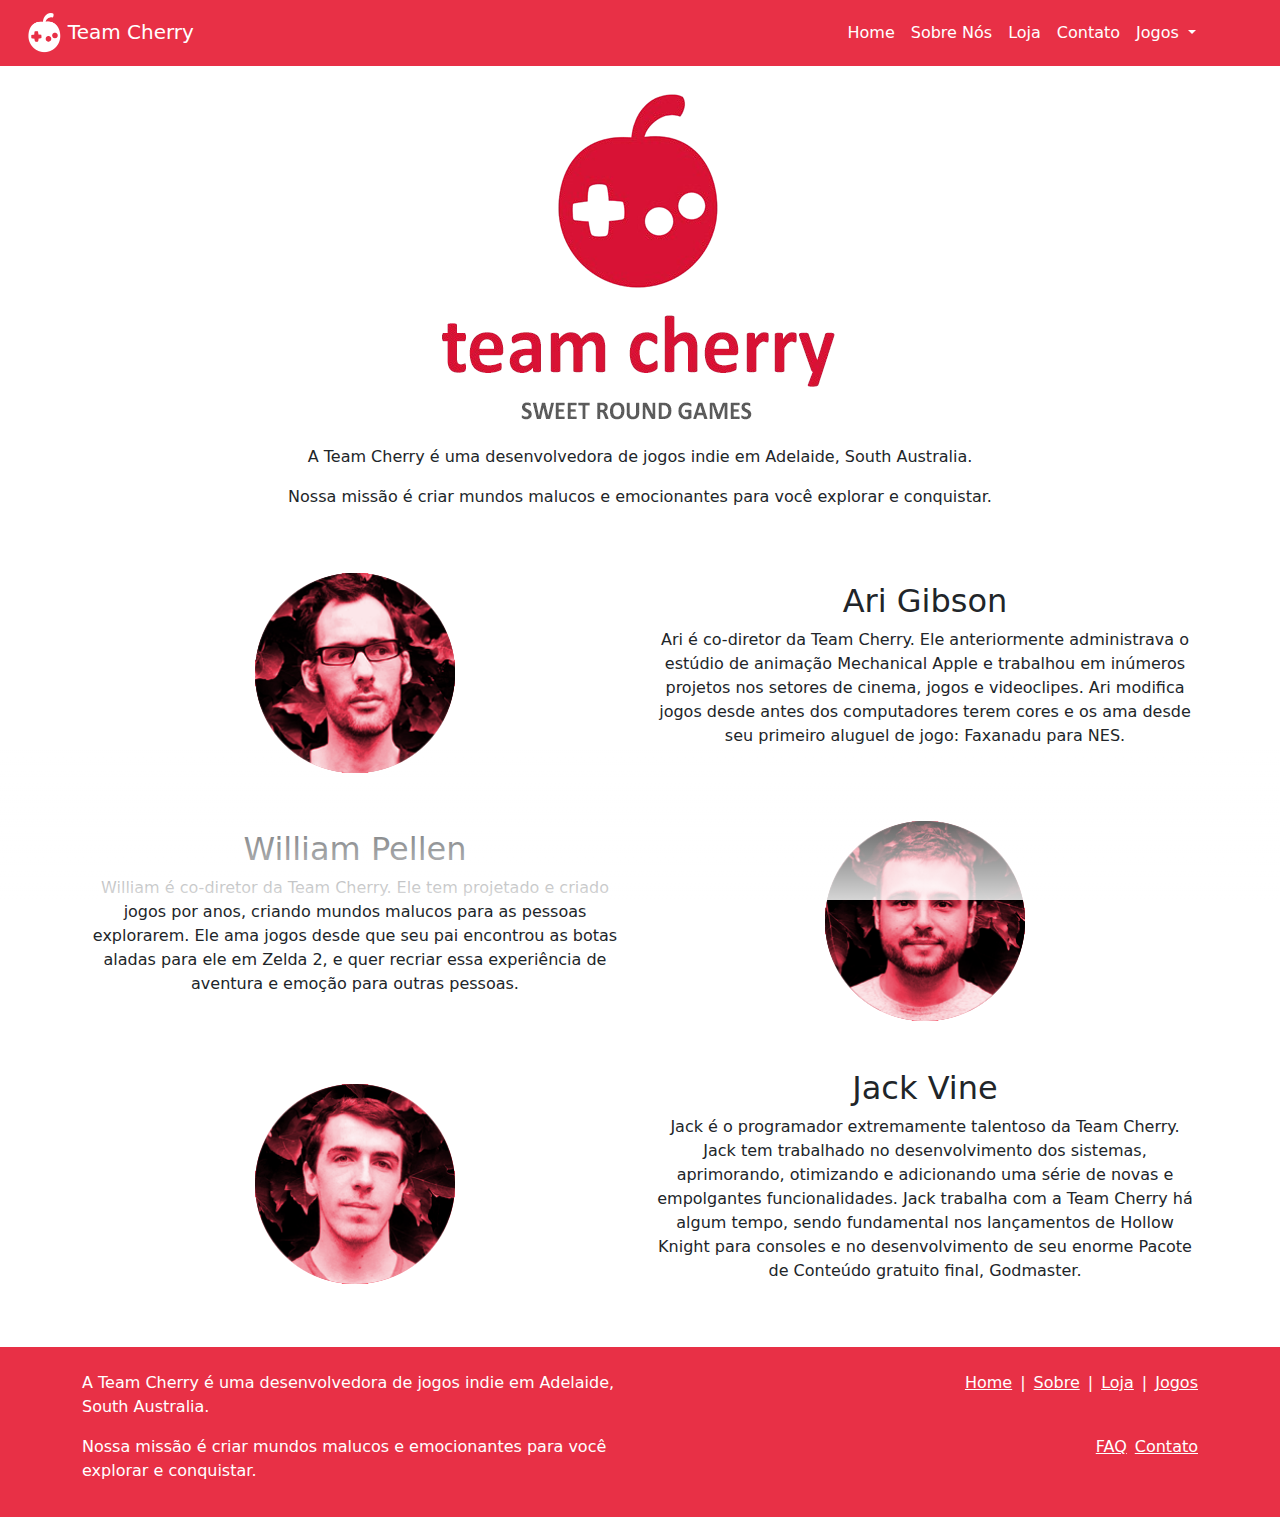
<file: sobre.html>
<!DOCTYPE html>
<html lang="pt-br">
    <head>
        <meta charset="UTF-8">
        <meta name="viewport" content="width=device-width, initial-scale=1.0">
        <title>Sobre</title>
        <link rel="stylesheet" href="css/bootstrap.min.css">
        <link rel="stylesheet" href="css/style.css">
        <link rel="icon" type="image/png" href="img/cereja-removebg-preview.png">
    </head>
    <body>
        <script src="js/nav.js"></script>
        <div class="centro">
            
            
        </div>
        <div class="container text-center">
            <div class="row">
                <div class="col"><img src="img/logo_team-cherry.png" alt=""></div>
            </div>
            <div class="row">
                <div class="col">
                    <p>A Team Cherry é uma desenvolvedora de jogos indie em Adelaide, South Australia.</p>
                </div>
            </div>
            <div class="row">
                <div class="col">
                    <p>Nossa missão é criar mundos malucos e emocionantes para você explorar e conquistar.</p>
                </div>
            </div>
            <div class="row mt-5 mb-5 align-items-center">
                <div class="col">
                    <img src="img/Gibon.webp" class="time" alt="">
                </div>
                <div class="col">
                    <h2>Ari Gibson</h2>
                    <p>Ari é co-diretor da Team Cherry. Ele anteriormente administrava o estúdio de animação Mechanical Apple e trabalhou em inúmeros projetos nos setores de cinema, jogos e videoclipes. Ari modifica jogos desde antes dos computadores terem cores e os ama desde seu primeiro aluguel de jogo: Faxanadu para NES.</p>
                </div>
            </div>
            <div class="row mb-5 align-items-center">
                <div class="col">
                    <h2>William Pellen</h2>
                    <p>William é co-diretor da Team Cherry. Ele tem projetado e criado jogos por anos, criando mundos malucos para as pessoas explorarem. Ele ama jogos desde que seu pai encontrou as botas aladas para ele em Zelda 2, e quer recriar essa experiência de aventura e emoção para outras pessoas.</p>
                </div>
                <div class="col">
                    <img src="img/willliam.webp" class="time" alt="">
                </div>
            </div>
            <div class="row mb-5 align-items-center">
                <div class="col">
                    <img src="img/jack.webp" class="time" alt="">
                </div>
                <div class="col">
                    <h2>Jack Vine</h2>
                    <p>Jack é o programador extremamente talentoso da Team Cherry. Jack tem trabalhado no desenvolvimento dos sistemas, aprimorando, otimizando e adicionando uma série de novas e empolgantes funcionalidades. Jack trabalha com a Team Cherry há algum tempo, sendo fundamental nos lançamentos de Hollow Knight para consoles e no desenvolvimento de seu enorme Pacote de Conteúdo gratuito final, Godmaster.</p>
                </div>
            </div>
            
        </div>
        <div class="fadis"></div>
        <script src="js/footer.js"></script>
        <script src="js/bootstrap.bundle.min.js"></script>
    </body>

</html>
</file>
<file: css/style.css>
/* rgb(232,48,70);*/
.navbar, .dropdown-menu {
    background-color: rgb(232,48,70);
}
.navbar-brand,.dropdown-item,.nav-link, #drop{
    color: white ;
}.nav-link:hover, #drop:hover{
    color: white ;
    border-bottom: 3px solid white;
}
.navbar-brand {
    transition: 1s;
}
.navbar-brand:hover{
    transform: scale(1.1,1.1);
    color: white ;
    transition: 1s;
}
.dropdown-item:hover {
    color: rgb(232,48,70);
}
.fadis {
    position: fixed;
    bottom: 0;
    left: 0;
    width: 100%; 
    height: 150px;
    background: linear-gradient( #ff0f0f00, #ffffffd5); 
    z-index: 1;
}
.centro {
    width: 100%;
    display: flex;
    align-items: center;
    justify-content: center;
    flex-direction: column;
}
.redondo {
    border-radius: 50%;/*faz a borda ficar arredondada*/
    object-fit: cover;/*faz a imagem cobrir todo o circulo*/
    aspect-ratio: 1/1;/*faz a imagem n ficar distorcida com o objectfit e o border radius*/
    border:3px solid #0f0f1b;/*explicado anteriormente*/
}
.lateral {
    width: 100%;
    display: flex;
}
.time {
    height:200px;
}
footer{
    position: relative;
    background-color:  rgb(232,48,70); 
    width: 100%;
    height: 170px; 
    z-index: 10; 
    color: white;
}
.breadcrumb a{
    color: white;
}
.breadcrumb-item + .breadcrumb-item::before {
  color: white;
}
.linha
{
    background-color: rgb(255, 255, 255);
    border-radius: 10px;
    margin-top: 20px;
    margin-bottom: 20px;
    margin-left: 10px;
    margin-right: 10px;
    height: 2px;
}
.imagem
{
    width:auto;
    margin-top: 20px;
    margin-bottom: 20px;
}
br
{
    margin-top: 5px;
    margin-bottom: 5px;
}
.col-degrade
{
    position: absolute;
}
.banner-container
{
    position: relative;
}
.banner
{
    margin-top: -15px;
    width:100%;
    object-fit: cover;
    height: auto;
}
.conteudo
{
    margin-top: 30px;
}
.titulo
{
    margin-top: 3%;
    margin-left: 25%;
    width: 50%;
    height: auto;
}
.navbar-toggler-icon {
  filter: brightness(0) invert(1);
}
.poster
{
    margin-top: -15px;
}
h1{
    margin-bottom: 20px;
}
.imagem
{
    height: 300px;
    width: auto;
}
.bubble{
    margin: 5px;
    border-radius: 20px;
    border:black 2px solid;
    overflow: hidden;
    text-align: center;
}
.arredondado
{
    border-radius: 20px;
    background-color: white;
    border:rgb(255, 255, 255) 2px solid;
    overflow: hidden;
    text-align: center;
    max-width: 50%;
    max-height: 300px;
}
li
{
    color: white;
}
body {
    overflow-x: hidden;
    padding-top: 80px;
}
.ul {
  list-style-type: disc; /* bolinhas normais */
  padding-left: 40px;   /* espaçamento padrão */   
}
.ul li {
    color: black;
}
@media (max-width: 600px) {
    footer{
        height: 270px; 
    }
    .carImg {
        height: 200px;
    }
}
</file>
